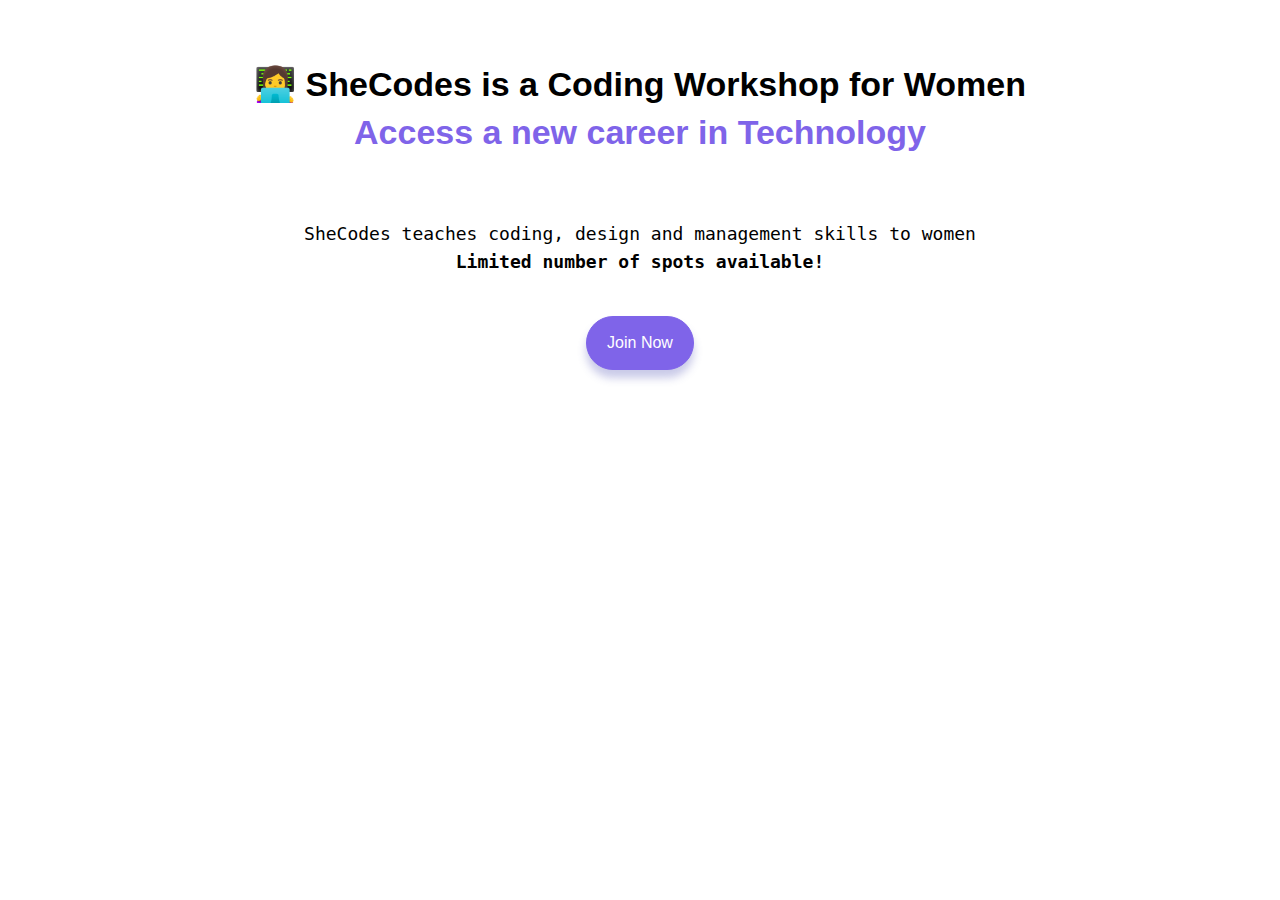
<file: sc_p_w1_hw6/sc_p_w1_hw6.html>
<!DOCTYPE html>
<html lang="en">
<head>
  <meta charset="UTF-8">
  <meta http-equiv="X-UA-Compatible" content="IE=edge">
  <meta name="viewport" content="width=device-width, initial-scale=1.0">
  <title>w1_hw6</title>
  <link rel="stylesheet" href="sc_p_w1_hw6.css">
</head>

<body>
  <header class="workshop">
    <h1>👩‍💻 SheCodes is a Coding Workshop for Women</h1>
    <h2>Access a new career in Technology</h2>
  </header>
  <section class="text">
    <p>SheCodes teaches coding, design and management skills to women
        <br />
        <span class="spots">Limited number of spots available!</span>
    </p>
   </section>

   <footer> 
    <div class="button">
        <button>Join Now</button>
    </div>
   </footer>

    <script src="sc_p_w1_hw6.js">
    </script>
    
</body>
</html>
</file>
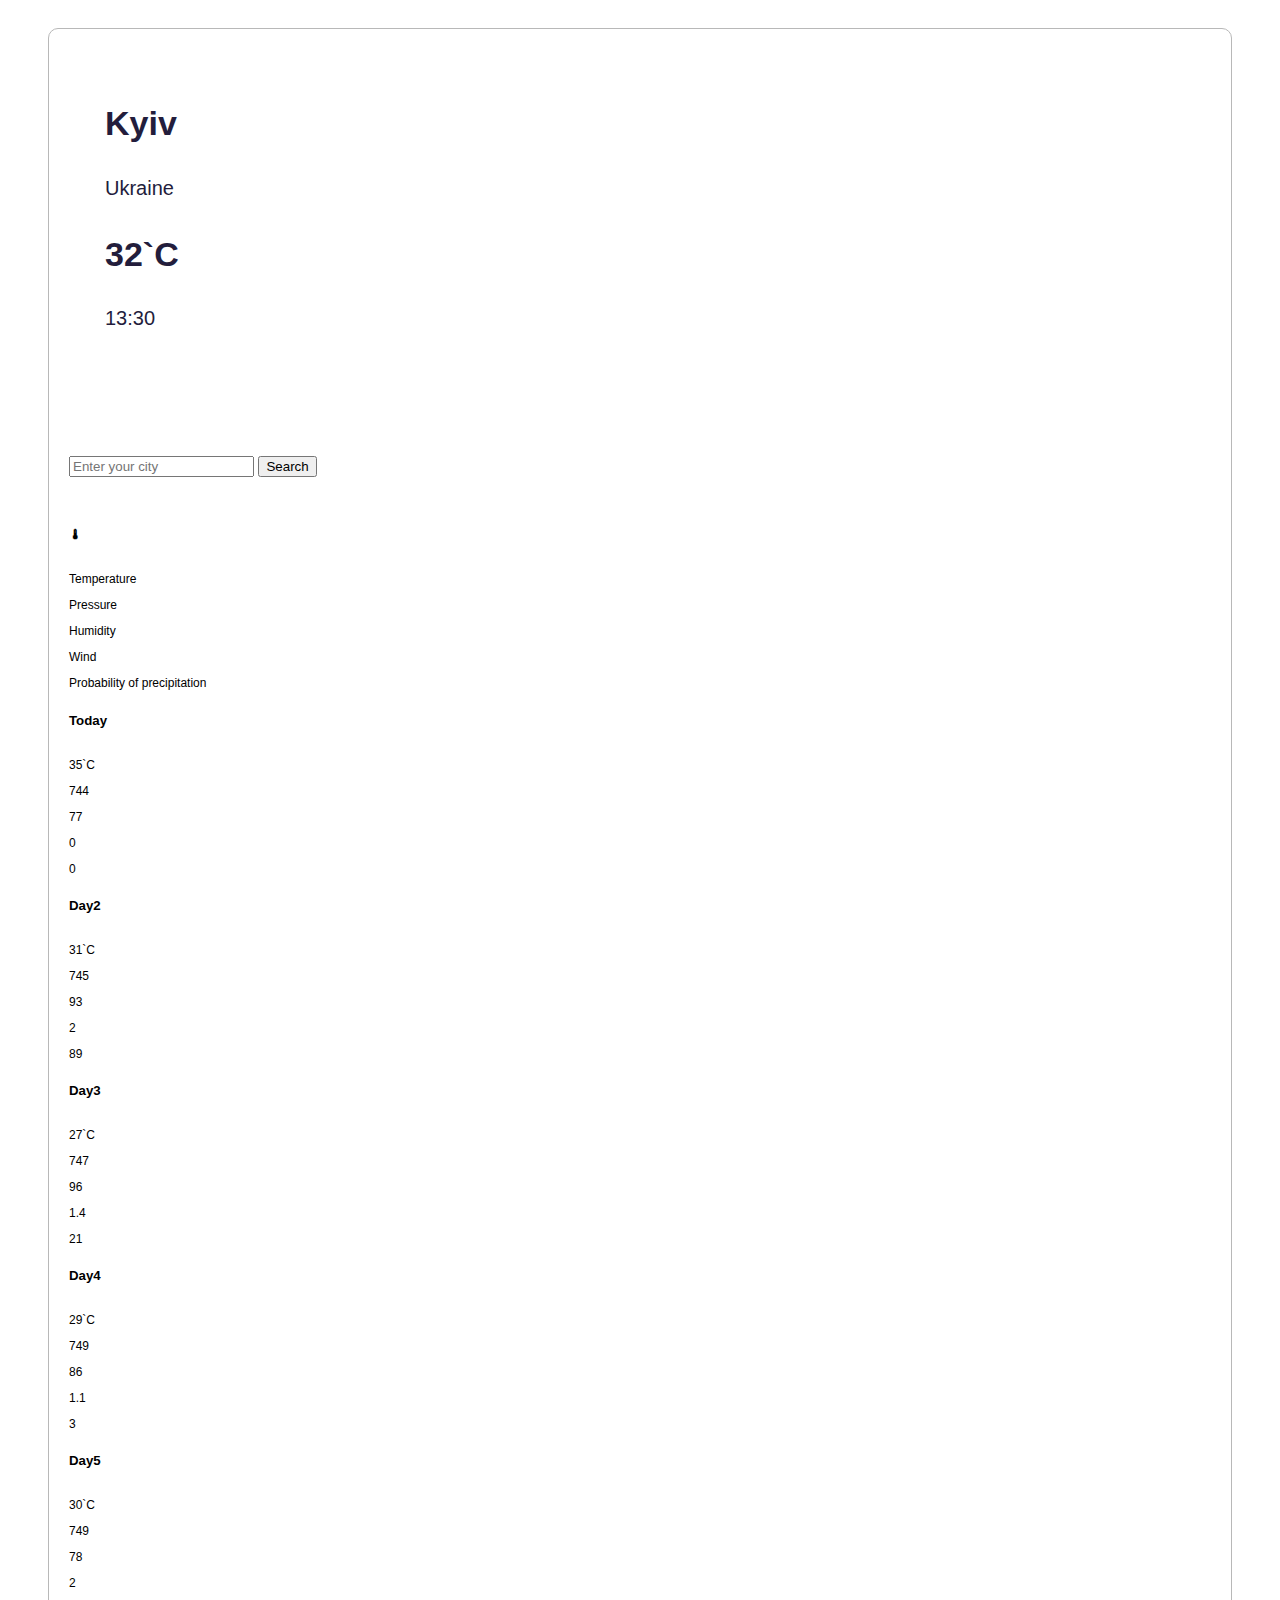
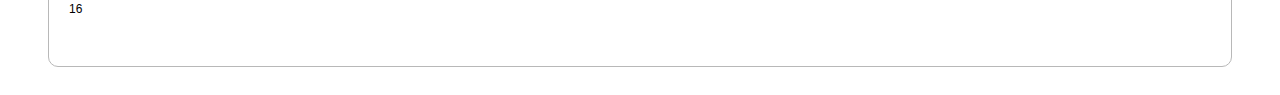
<file: sc_p_w2_hw/week2_hw.html>
<!DOCTYPE html>
<html lang="en">
<head>
    <meta charset="UTF-8">
    <meta http-equiv="X-UA-Compatible" content="IE=edge">
    <meta name="viewport" content="width=device-width, initial-scale=1.0">
    <link href="https://cdn.jsdelivr.net/npm/bootstrap@5.2.0/dist/css/bootstrap.min.css" rel="stylesheet" integrity="sha384-gH2yIJqKdNHPEq0n4Mqa/HGKIhSkIHeL5AyhkYV8i59U5AR6csBvApHHNl/vI1Bx" crossorigin="anonymous">
    <link rel="stylesheet" href="week2_hw.css" />
    <title>weather</title>
</head>
<body>
    <div class="container">
        <div class="weather-border">
            <div class="row">
                <div class="col-sm-6">
                    <h1>Kyiv</h1>
                    <h4>Ukraine</h4>
                    <h2>32`C</h2>
                    <h4>13:30</h4>
                </div>
                <div class="col-sm-6">
                    <form>
                        <input type="text" placeholder="Enter your city" />
                        <input type="submit" value="Search" class="btn btn-success"/>
                    </form>
                </div>
            </div>

            <!-- <form>
                <input type="text" placeholder="Enter your city" />
                <input type="submit" value="Search" class="btn btn-success"/>
            </form> -->

            <div class="row">
                <div class="col-sm-3">
                    <div class="card">
                        <div class="card-body">
                            <h5 class="card-title">🌡</h5>
                            <p class="card-text">Temperature</p>
                            <p class="card-text">Pressure</p>
                            <p class="card-text">Humidity</p>
                            <p class="card-text">Wind</p>
                            <p class="card-text">Probability of precipitation</p>
                        </div>
                    </div>
                </div>
                <div class="col-sm-2">
                    <div class="card">
                        <div class="card-body">
                            <h5 class="card-title">Today</h5>
                            <p class="card-text">35`C</p>
                            <p class="card-text">744</p>
                            <p class="card-text">77</p>
                            <p class="card-text">0</p>
                            <p class="card-text">0</p>
                        </div>
                    </div>
                </div>
                <div class="col-sm-2">
                    <div class="card">
                        <div class="card-body">
                            <h5 class="card-title">Day2</h5>
                            <p class="card-text">31`C</p>
                            <p class="card-text">745</p>
                            <p class="card-text">93</p>
                            <p class="card-text">2</p>
                            <p class="card-text">89</p>
                        </div>
                    </div>
                </div>
                <div class="col-sm-2">
                    <div class="card">
                        <div class="card-body">
                            <h5 class="card-title">Day3</h5>
                            <p class="card-text">27`C</p>
                            <p class="card-text">747</p>
                            <p class="card-text">96</p>
                            <p class="card-text">1.4</p>
                            <p class="card-text">21</p>
                    </div>
                    </div>
                </div>
                <div class="col-sm-2">
                    <div class="card">
                        <div class="card-body">
                            <h5 class="card-title">Day4</h5>
                            <p class="card-text">29`C</p>
                            <p class="card-text">749</p>
                            <p class="card-text">86</p>
                            <p class="card-text">1.1</p>
                            <p class="card-text">3</p>
                        </div>
                    </div>
                </div>
                <div class="col-sm-2">
                    <div class="card">
                        <div class="card-body">
                            <h5 class="card-title">Day5</h5>
                            <p class="card-text">30`C</p>
                            <p class="card-text">749</p>
                            <p class="card-text">78</p>
                            <p class="card-text">2</p>
                            <p class="card-text">16</p>
                        </div>
                    </div>
                </div>
                
            </div>
        </div>
    </div>
    <script src="https://cdn.jsdelivr.net/npm/bootstrap@5.2.0/dist/js/bootstrap.bundle.min.js" integrity="sha384-A3rJD856KowSb7dwlZdYEkO39Gagi7vIsF0jrRAoQmDKKtQBHUuLZ9AsSv4jD4Xa" crossorigin="anonymous"></script>

</body>
</html>
</file>
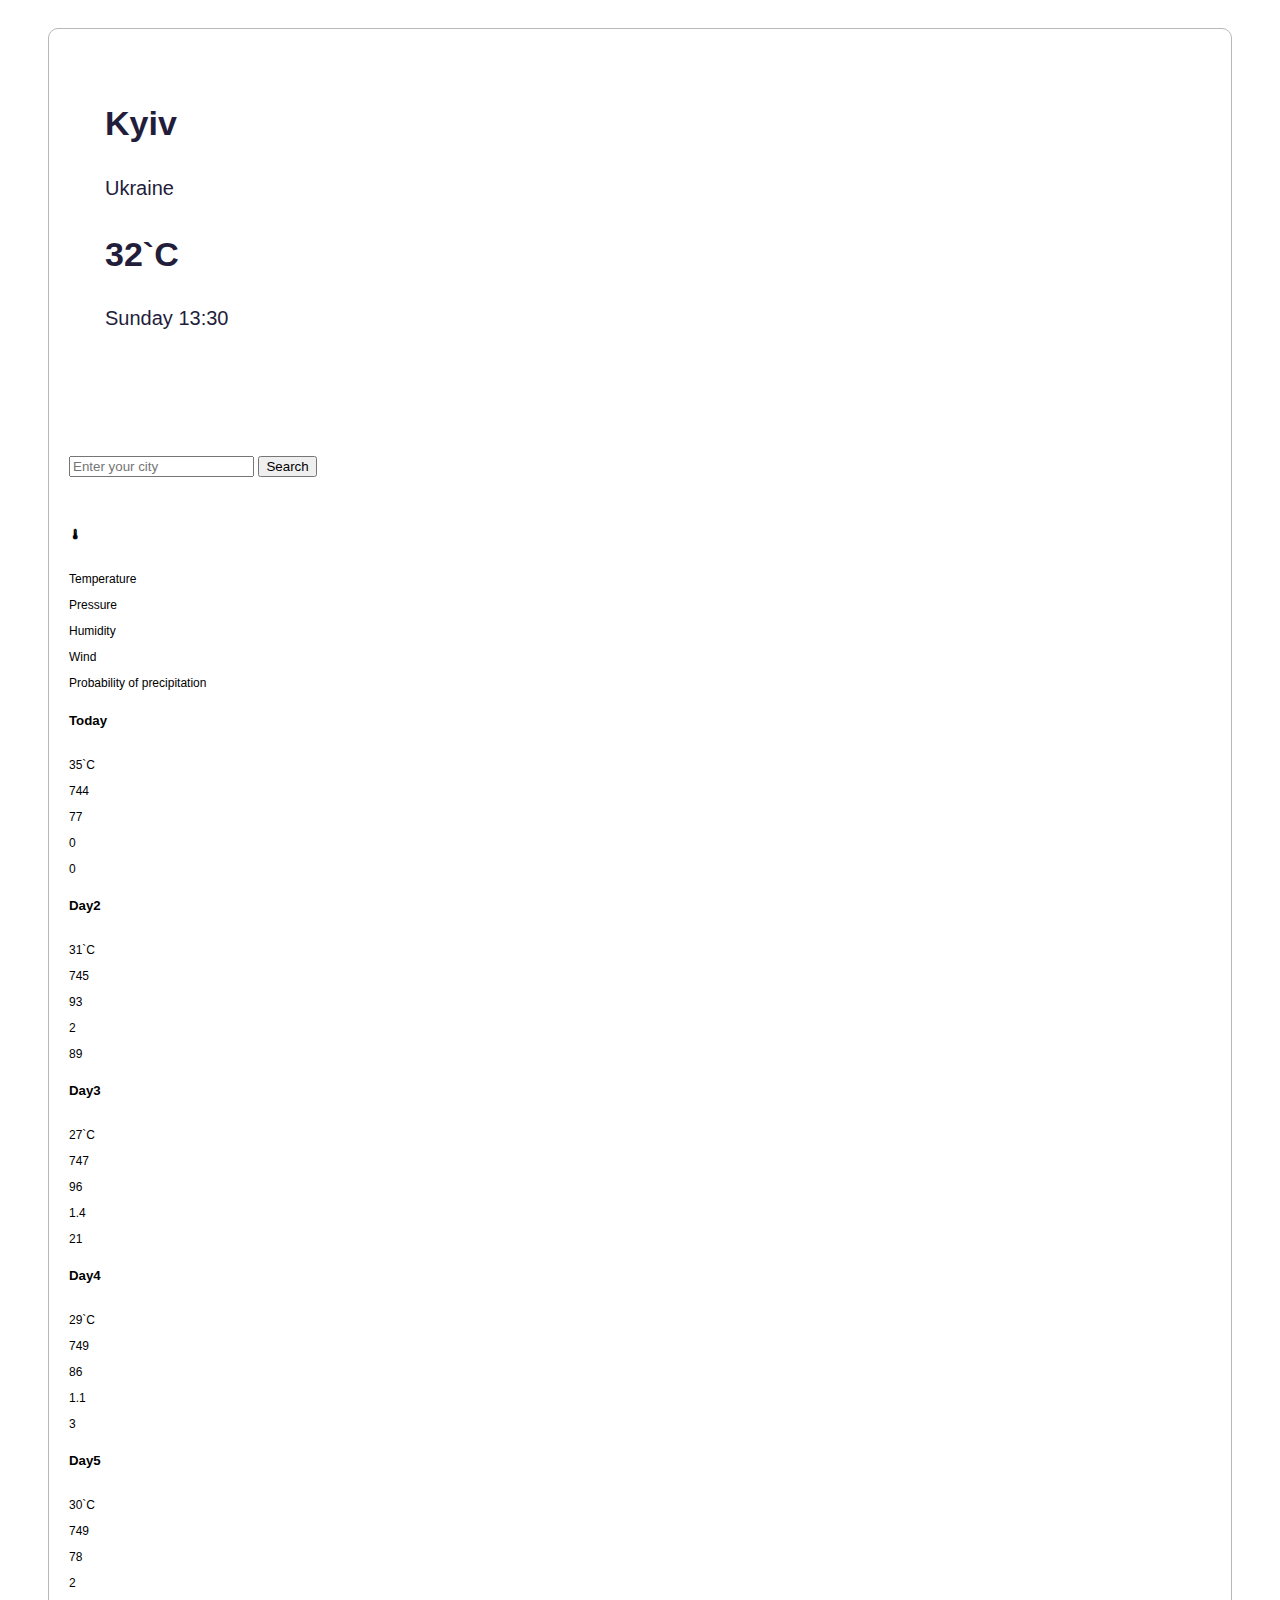
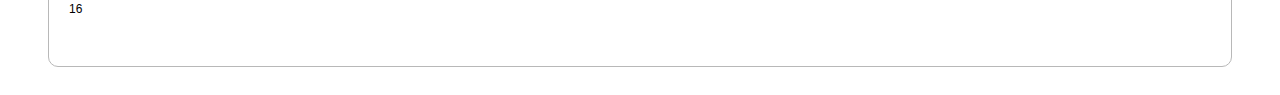
<file: sc_p_w3_hw/sc_p_w3_hw.html>
<!DOCTYPE html>
<html lang="en">
<head>
    <meta charset="UTF-8">
    <meta http-equiv="X-UA-Compatible" content="IE=edge">
    <meta name="viewport" content="width=device-width, initial-scale=1.0">
    <link href="https://cdn.jsdelivr.net/npm/bootstrap@5.2.0/dist/css/bootstrap.min.css" rel="stylesheet" integrity="sha384-gH2yIJqKdNHPEq0n4Mqa/HGKIhSkIHeL5AyhkYV8i59U5AR6csBvApHHNl/vI1Bx" crossorigin="anonymous">
    <link rel="stylesheet" href="sc_p_w3_hw.css" />
    <title>weather</title>
</head>
<body>
    <div class="container">
        <div class="weather-border">
            <div class="row">
                <div class="col-sm-6">
                    <h1>Kyiv</h1>
                    <h4>Ukraine</h4>
                    <h2>32`C</h2>
                    <h4>Sunday 13:30</h4>
                </div>
                <div class="col-sm-6">
                    <form>
                        <input type="text" placeholder="Enter your city" />
                        <input type="submit" value="Search" class="btn btn-success"/>
                    </form>
                </div>
            </div>

            <!-- <form>
                <input type="text" placeholder="Enter your city" />
                <input type="submit" value="Search" class="btn btn-success"/>
            </form> -->

            <div class="row">
                <div class="col-sm-3">
                    <div class="card">
                        <div class="card-body">
                            <h5 class="card-title">🌡</h5>
                            <p class="card-text">Temperature</p>
                            <p class="card-text">Pressure</p>
                            <p class="card-text">Humidity</p>
                            <p class="card-text">Wind</p>
                            <p class="card-text">Probability of precipitation</p>
                        </div>
                    </div>
                </div>
                <div class="col-sm-2">
                    <div class="card">
                        <div class="card-body">
                            <h5 class="card-title">Today</h5>
                            <p class="card-text">35`C</p>
                            <p class="card-text">744</p>
                            <p class="card-text">77</p>
                            <p class="card-text">0</p>
                            <p class="card-text">0</p>
                        </div>
                    </div>
                </div>
                <div class="col-sm-2">
                    <div class="card">
                        <div class="card-body">
                            <h5 class="card-title">Day2</h5>
                            <p class="card-text">31`C</p>
                            <p class="card-text">745</p>
                            <p class="card-text">93</p>
                            <p class="card-text">2</p>
                            <p class="card-text">89</p>
                        </div>
                    </div>
                </div>
                <div class="col-sm-2">
                    <div class="card">
                        <div class="card-body">
                            <h5 class="card-title">Day3</h5>
                            <p class="card-text">27`C</p>
                            <p class="card-text">747</p>
                            <p class="card-text">96</p>
                            <p class="card-text">1.4</p>
                            <p class="card-text">21</p>
                    </div>
                    </div>
                </div>
                <div class="col-sm-2">
                    <div class="card">
                        <div class="card-body">
                            <h5 class="card-title">Day4</h5>
                            <p class="card-text">29`C</p>
                            <p class="card-text">749</p>
                            <p class="card-text">86</p>
                            <p class="card-text">1.1</p>
                            <p class="card-text">3</p>
                        </div>
                    </div>
                </div>
                <div class="col-sm-2">
                    <div class="card">
                        <div class="card-body">
                            <h5 class="card-title">Day5</h5>
                            <p class="card-text">30`C</p>
                            <p class="card-text">749</p>
                            <p class="card-text">78</p>
                            <p class="card-text">2</p>
                            <p class="card-text">16</p>
                        </div>
                    </div>
                </div>
                
            </div>
        </div>
    </div>
    <!-- <script src="sc_p_w3_hw.js"></script> -->
    <script src="sc_p_w3_hw.js"></script>
    <script src="https://cdn.jsdelivr.net/npm/bootstrap@5.2.0/dist/js/bootstrap.bundle.min.js" integrity="sha384-A3rJD856KowSb7dwlZdYEkO39Gagi7vIsF0jrRAoQmDKKtQBHUuLZ9AsSv4jD4Xa" crossorigin="anonymous"></script>

    
</body>
</html>
</file>
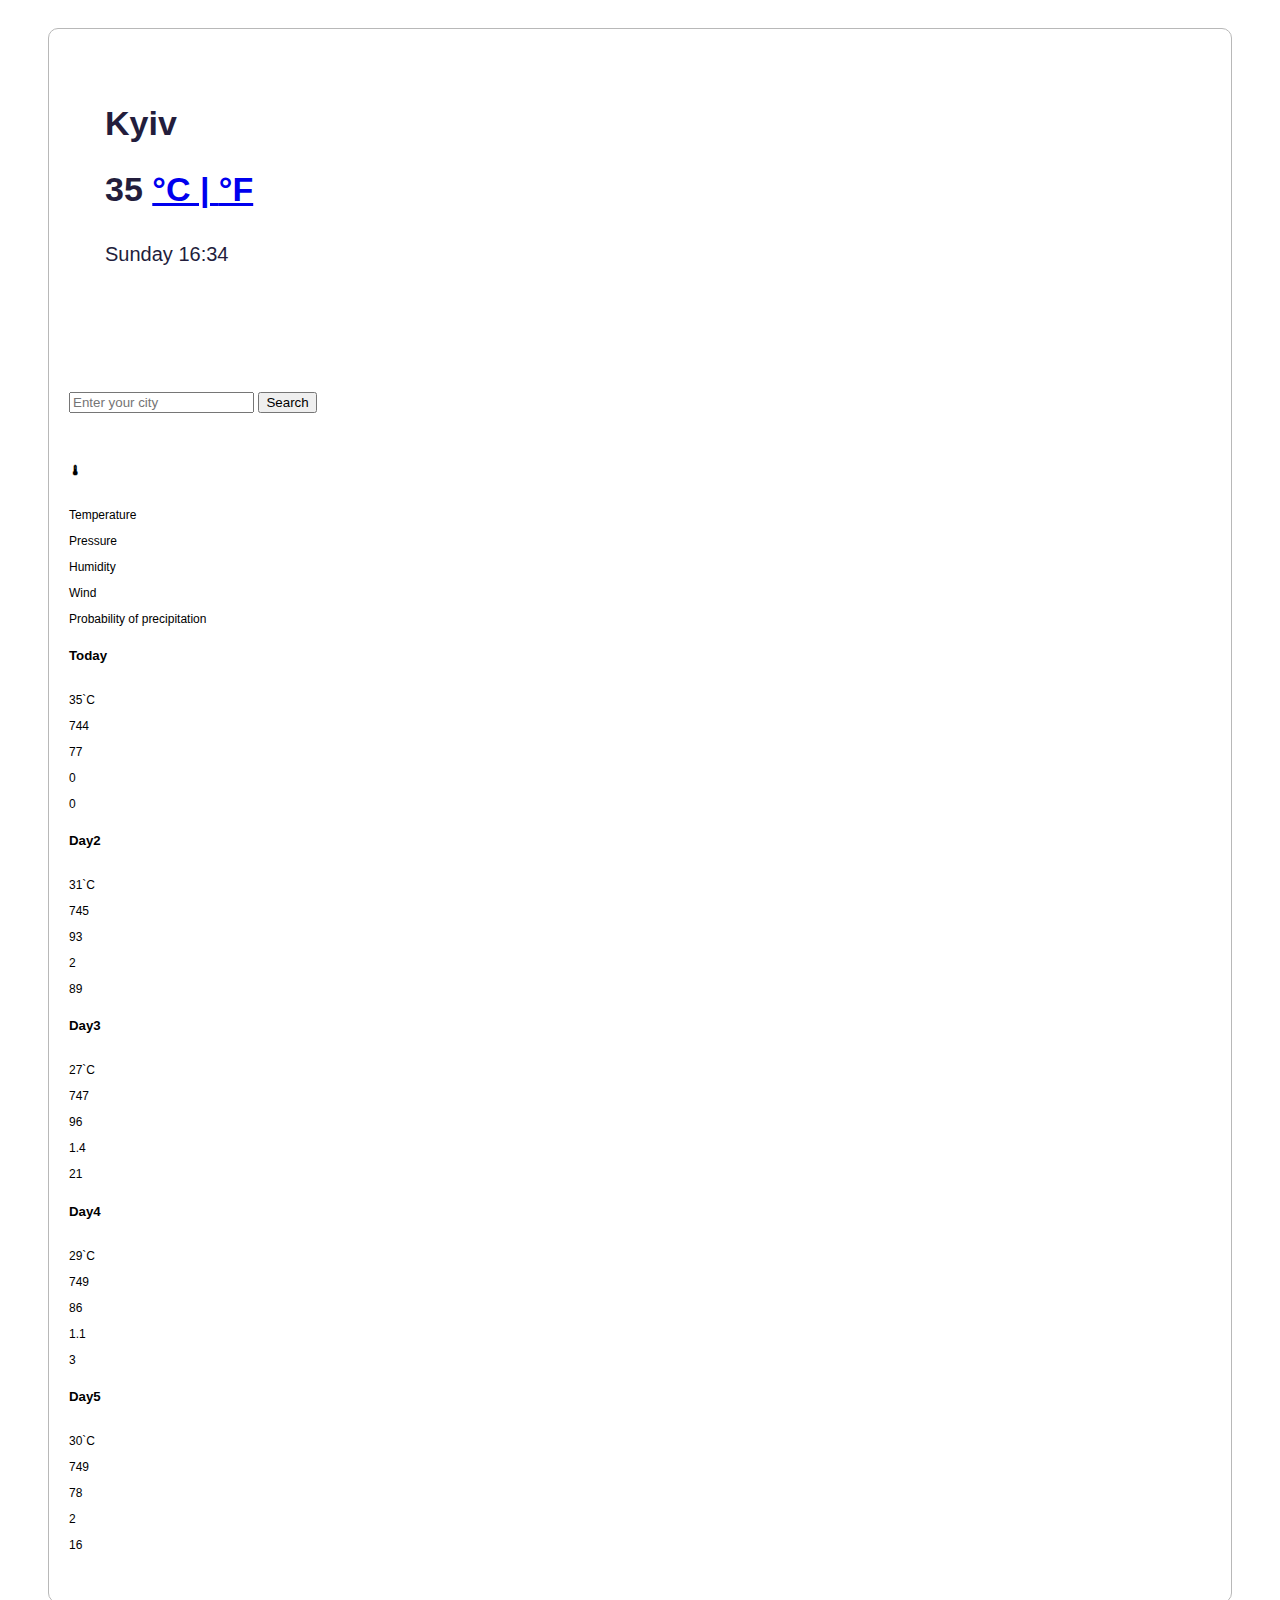
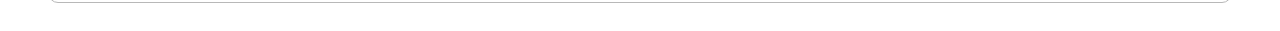
<file: sc_p_w4_hw/sc_p_w4_hw.html>
<!DOCTYPE html>
<html lang="en">
<head>
    <meta charset="UTF-8">
    <meta http-equiv="X-UA-Compatible" content="IE=edge">
    <meta name="viewport" content="width=device-width, initial-scale=1.0">
    <link href="https://cdn.jsdelivr.net/npm/bootstrap@5.2.0/dist/css/bootstrap.min.css" rel="stylesheet" integrity="sha384-gH2yIJqKdNHPEq0n4Mqa/HGKIhSkIHeL5AyhkYV8i59U5AR6csBvApHHNl/vI1Bx" crossorigin="anonymous">
    <link rel="stylesheet" href="sc_p_w4_hw.css" />
    <title>weather</title>
</head>
<body>
    <div class="container">
        <div class="weather-border">
            <div class="row">
                <div class="col-sm-6">
                    <h1 id="city">Kyiv</h1>
                    <!-- <h4 id="country">Ukraine</h4> -->
                    <h2>
                        <span id="temperature">35</span>
                        <a href="#" id="celsius-link">°C | </span>
                        <a href="#" id="fahrenheit-link" >°F</a>
                    </h2>

                    <h4 id="currentDayTime"></h4>
                </div>
                <div class="col-sm-6">
                    <form id="searchCity">
                        <input type="search" placeholder="Enter your city" id="searchCity-input"/>
                        <input type="submit" value="Search" class="btn btn-success"/>
                    </form>
                </div>
            </div>

            <!-- <form>
                <input type="text" placeholder="Enter your city" />
                <input type="submit" value="Search" class="btn btn-success"/>
            </form> -->

            <div class="row">
                <div class="col-sm-3">
                    <div class="card">
                        <div class="card-body">
                            <h5 class="card-title">🌡</h5>
                            <p class="card-text">Temperature</p>
                            <p class="card-text">Pressure</p>
                            <p class="card-text">Humidity</p>
                            <p class="card-text">Wind</p>
                            <p class="card-text">Probability of precipitation</p>
                        </div>
                    </div>
                </div>
                <div class="col-sm-2">
                    <div class="card">
                        <div class="card-body">
                            <h5 class="card-title">Today</h5>
                            <p class="card-text">35`C</p>
                            <p class="card-text">744</p>
                            <p class="card-text">77</p>
                            <p class="card-text">0</p>
                            <p class="card-text">0</p>
                        </div>
                    </div>
                </div>
                <div class="col-sm-2">
                    <div class="card">
                        <div class="card-body">
                            <h5 class="card-title">Day2</h5>
                            <p class="card-text">31`C</p>
                            <p class="card-text">745</p>
                            <p class="card-text">93</p>
                            <p class="card-text">2</p>
                            <p class="card-text">89</p>
                        </div>
                    </div>
                </div>
                <div class="col-sm-2">
                    <div class="card">
                        <div class="card-body">
                            <h5 class="card-title">Day3</h5>
                            <p class="card-text">27`C</p>
                            <p class="card-text">747</p>
                            <p class="card-text">96</p>
                            <p class="card-text">1.4</p>
                            <p class="card-text">21</p>
                    </div>
                    </div>
                </div>
                <div class="col-sm-2">
                    <div class="card">
                        <div class="card-body">
                            <h5 class="card-title">Day4</h5>
                            <p class="card-text">29`C</p>
                            <p class="card-text">749</p>
                            <p class="card-text">86</p>
                            <p class="card-text">1.1</p>
                            <p class="card-text">3</p>
                        </div>
                    </div>
                </div>
                <div class="col-sm-2">
                    <div class="card">
                        <div class="card-body">
                            <h5 class="card-title">Day5</h5>
                            <p class="card-text">30`C</p>
                            <p class="card-text">749</p>
                            <p class="card-text">78</p>
                            <p class="card-text">2</p>
                            <p class="card-text">16</p>
                        </div>
                    </div>
                </div>
                
            </div>
        </div>
    </div>
    <!-- <script src="sc_p_w3_hw.js"></script> -->
    <script src="sc_p_w4_hw_.js"></script>
    <script src="https://cdn.jsdelivr.net/npm/bootstrap@5.2.0/dist/js/bootstrap.bundle.min.js" integrity="sha384-A3rJD856KowSb7dwlZdYEkO39Gagi7vIsF0jrRAoQmDKKtQBHUuLZ9AsSv4jD4Xa" crossorigin="anonymous"></script>

    
</body>
</html>
</file>
<file: sc_p_w1_hw6/sc_p_w1_hw6.css>
body {
        text-align: center;
        font-family: Cerebri Sans, Helvetica, Arial, sans-serif;
    }

    header h1,
    h2 {
        font-size: 34px;
    }

    .workshop:hover {
        font-style: italic;
    }

    h1 {
        margin: 60px 0 0;
        font-size: 34px;
        line-height: 48px;
    }

    h2 {
        color: #7F64E9;
        font-size: 34px;
        line-height: 48px;
        margin: 0;
        padding: 0 0 24px;
    }

    p {
        font-size: 18px;
        font-size: 18px;
        line-height: 28px;
        font-family: PT Mono, monospace;
        margin: 40px auto 40px auto;
    }

    button {
        border-radius: 30px;
        border: 1px solid #7F64E9;
        background: #7F64E9;
        color: white;
        margin: 00 auto;
        padding: 15px 20px;
        font-size: 16px;
        line-height: 22px;
        display: block;
        transition: all 200ms ease;
        box-shadow: rgba(80, 84, 182, 0.308) 0px 8px 8px 0;
    }

    button:hover {
        cursor: pointer;
        background: #5e41a7;
    }

    .text p {
        font-size: 18px;
        line-height: 28px;
    }

    span.spots {
        font-weight: bold;
    }

    .button {
        margin: 40px 0;
    }
</file>
<file: sc_p_w2_hw/week2_hw.css>
body {
    font-family: sans-serif;
    padding: 20px 40px;
  }
  
  h1, h2, h4 {
    text-align: left;
    font-weight: 800;
    margin-left: 36px;
    font-size: 34px;
    line-height: 48px;
    color: #231d3c;
    margin-bottom: -10px;
  }
  h4 {
    font-size: 20px;
    font-weight: lighter;
    /* margin-top: 0px;
    padding-top: 0px; */
  }

  form {
    margin-top: 124px;
    /* margin-bottom: 00px;
    padding-bottom: 00px;  */
    /* position: fixed; */
    /* top: 400px; */
    /* right: 180px; */
    
  }
  /* form {
    margin-left: 36px;
    padding: 10px;
    position: fixed;
    top: 130px;
    right: 180px;
    /* max-width: 80%;} */


  .weather-border{
    border: 1px solid #b8b8b8;
    border-radius: 10px;
    padding: 20px;
  }
  
  .row {
    margin-bottom: 30px;
    margin-top: 50px;
  }
  .card-title {
    margin-bottom: 30px;
  }
  .card-text {
    font-size: 12px;
    margin-top: 10px;
  }
</file>
<file: sc_p_w3_hw/sc_p_w3_hw.css>
body {
    font-family: sans-serif;
    padding: 20px 40px;
  }
  
  h1, h2, h4 {
    text-align: left;
    font-weight: 800;
    margin-left: 36px;
    font-size: 34px;
    line-height: 48px;
    color: #231d3c;
    margin-bottom: -10px;
  }
  h4 {
    font-size: 20px;
    font-weight: lighter;
    /* margin-top: 0px;
    padding-top: 0px; */
  }

  form {
    margin-top: 124px;
    /* margin-bottom: 00px;
    padding-bottom: 00px;  */
    /* position: fixed; */
    /* top: 400px; */
    /* right: 180px; */
    
  }
  /* form {
    margin-left: 36px;
    padding: 10px;
    position: fixed;
    top: 130px;
    right: 180px;
    /* max-width: 80%;} */


  .weather-border{
    border: 1px solid #b8b8b8;
    border-radius: 10px;
    padding: 20px;
  }
  
  .row {
    margin-bottom: 30px;
    margin-top: 50px;
  }
  .card-title {
    margin-bottom: 30px;
  }
  .card-text {
    font-size: 12px;
    margin-top: 10px;
  }
</file>
<file: sc_p_w4_hw/sc_p_w4_hw.css>
body {
    font-family: sans-serif;
    padding: 20px 40px;
  }
  
  h1, h2, h4 {
    text-align: left;
    font-weight: 800;
    margin-left: 36px;
    font-size: 34px;
    line-height: 48px;
    color: #231d3c;
    margin-bottom: -10px;
  }
  h4 {
    font-size: 20px;
    font-weight: lighter;
    /* margin-top: 0px;
    padding-top: 0px; */
  }

  form {
    margin-top: 124px;
    /* margin-bottom: 00px;
    padding-bottom: 00px;  */
    /* position: fixed; */
    /* top: 400px; */
    /* right: 180px; */
    
  }
  /* form {
    margin-left: 36px;
    padding: 10px;
    position: fixed;
    top: 130px;
    right: 180px;
    /* max-width: 80%;} */


  .weather-border{
    border: 1px solid #b8b8b8;
    border-radius: 10px;
    padding: 20px;
  }
  
  .row {
    margin-bottom: 30px;
    margin-top: 50px;
  }
  .card-title {
    margin-bottom: 30px;
  }
  .card-text {
    font-size: 12px;
    margin-top: 10px;
  }
</file>
